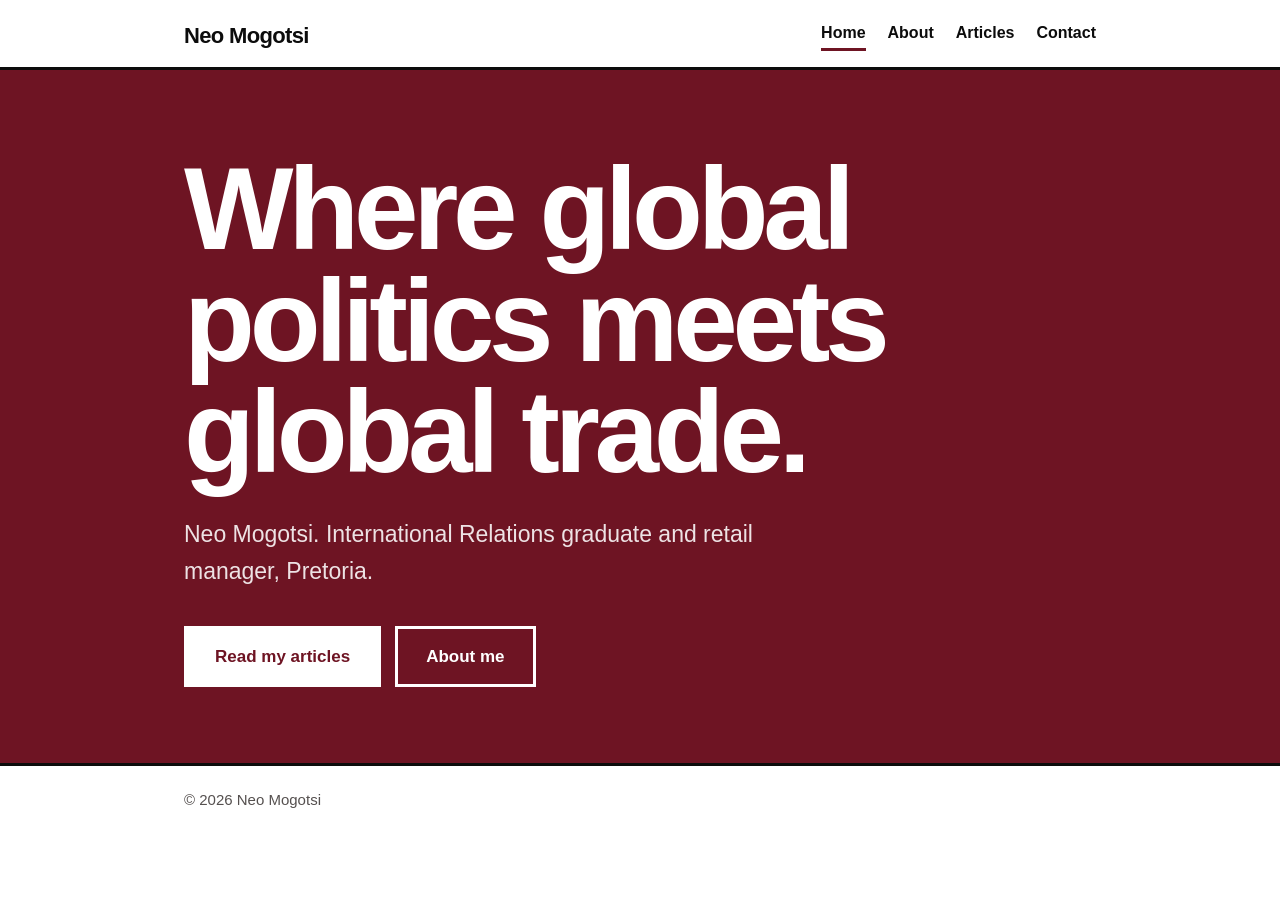
<file: index.html>
<!DOCTYPE html>
<html lang="en">
<head>
<meta charset="utf-8">
<meta name="viewport" content="width=device-width, initial-scale=1, viewport-fit=cover">
<title>Neo Mogotsi | Where global politics meets global trade</title>
<meta name="description" content="Neo Mogotsi: International Relations graduate and retail manager in Pretoria, writing on global politics and trade.">
<link rel="stylesheet" href="style.css">
</head>
<body>
<header><div class="wrap">
<a class="logo" href="index.html">Neo Mogotsi</a>
<nav><a href="index.html" class="on" aria-current="page">Home</a><a href="about.html">About</a><a href="articles.html">Articles</a><a href="contact.html">Contact</a></nav>
</div></header>
<main>
<section class="hero"><div class="wrap">
<h1>Where global politics meets global trade.</h1>
<p class="sub">Neo Mogotsi. International Relations graduate and retail manager, Pretoria.</p>
<div class="btns"><a class="btn fill" href="articles.html">Read my articles</a><a class="btn line" href="about.html">About me</a></div>
</div></section>
</main>
<footer><div class="wrap">© 2026 Neo Mogotsi</div></footer>
</body>
</html>
</file>
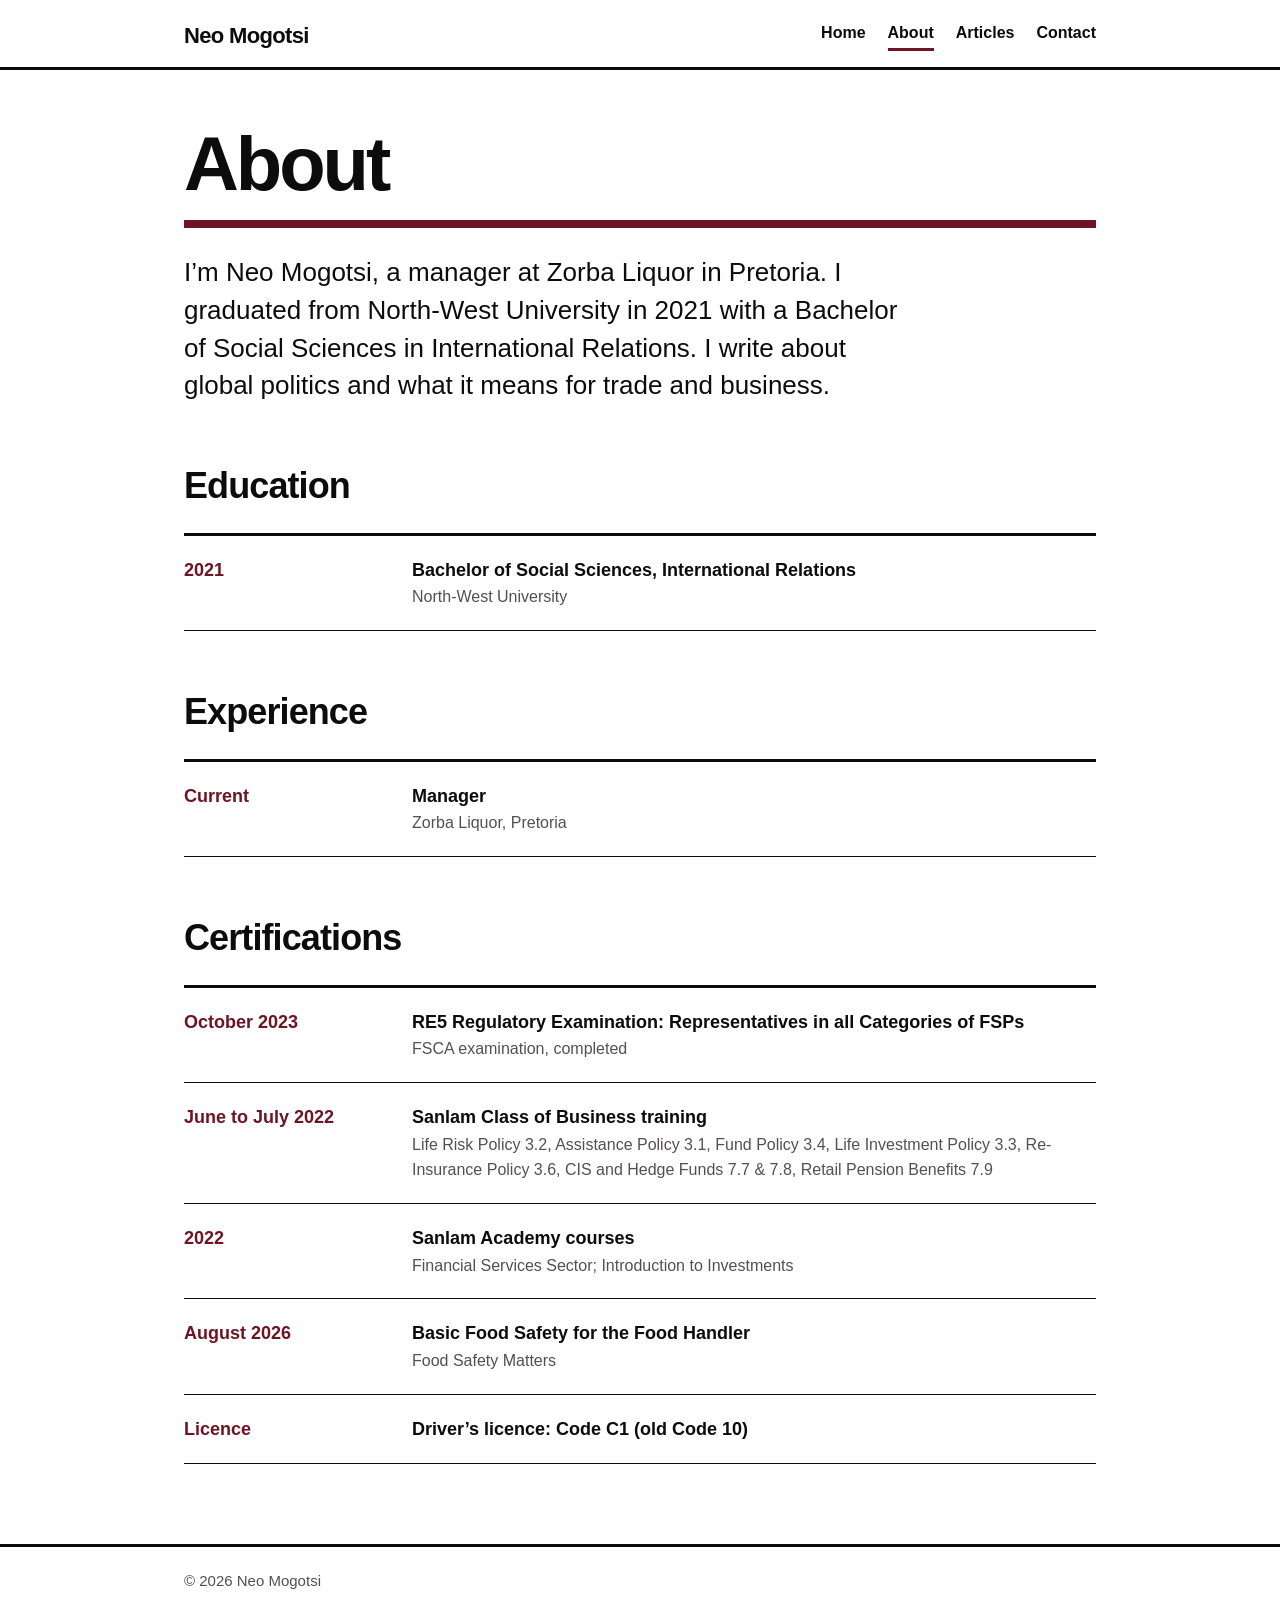
<file: about.html>
<!DOCTYPE html>
<html lang="en">
<head>
<meta charset="utf-8">
<meta name="viewport" content="width=device-width, initial-scale=1, viewport-fit=cover">
<title>About | Neo Mogotsi</title>
<meta name="description" content="Neo Mogotsi: International Relations graduate and retail manager in Pretoria, writing on global politics and trade.">
<link rel="stylesheet" href="style.css">
</head>
<body>
<header><div class="wrap">
<a class="logo" href="index.html">Neo Mogotsi</a>
<nav><a href="index.html">Home</a><a href="about.html" class="on" aria-current="page">About</a><a href="articles.html">Articles</a><a href="contact.html">Contact</a></nav>
</div></header>
<main class="page"><div class="wrap">
<h1 class="title">About</h1>
<!-- PHOTO: add an image here when ready, e.g. <img src="neo.jpg" alt="Neo Mogotsi" style="max-width:320px;width:100%"> -->
<p class="lead">I’m Neo Mogotsi, a manager at Zorba Liquor in Pretoria. I graduated from North-West University in 2021 with a Bachelor of Social Sciences in International Relations. I write about global politics and what it means for trade and business.</p>
<h2>Education</h2>
<div class="rows">
<div class="row"><div class="k">2021</div><div class="v"><strong>Bachelor of Social Sciences, International Relations</strong><span>North-West University</span></div></div>
</div>
<h2>Experience</h2>
<div class="rows">
<div class="row"><div class="k">Current</div><div class="v"><strong>Manager</strong><span>Zorba Liquor, Pretoria</span></div></div>
</div>
<h2>Certifications</h2>
<div class="rows">
<div class="row"><div class="k">October 2023</div><div class="v"><strong>RE5 Regulatory Examination: Representatives in all Categories of FSPs</strong><span>FSCA examination, completed</span></div></div>
<div class="row"><div class="k">June to July 2022</div><div class="v"><strong>Sanlam Class of Business training</strong><span>Life Risk Policy 3.2, Assistance Policy 3.1, Fund Policy 3.4, Life Investment Policy 3.3, Re-Insurance Policy 3.6, CIS and Hedge Funds 7.7 &amp; 7.8, Retail Pension Benefits 7.9</span></div></div>
<div class="row"><div class="k">2022</div><div class="v"><strong>Sanlam Academy courses</strong><span>Financial Services Sector; Introduction to Investments</span></div></div>
<div class="row"><div class="k">August 2026</div><div class="v"><strong>Basic Food Safety for the Food Handler</strong><span>Food Safety Matters</span></div></div>
<div class="row"><div class="k">Licence</div><div class="v"><strong>Driver’s licence: Code C1 (old Code 10)</strong></div></div>
</div>
</div></main>
<footer><div class="wrap">© 2026 Neo Mogotsi</div></footer>
</body>
</html>
</file>
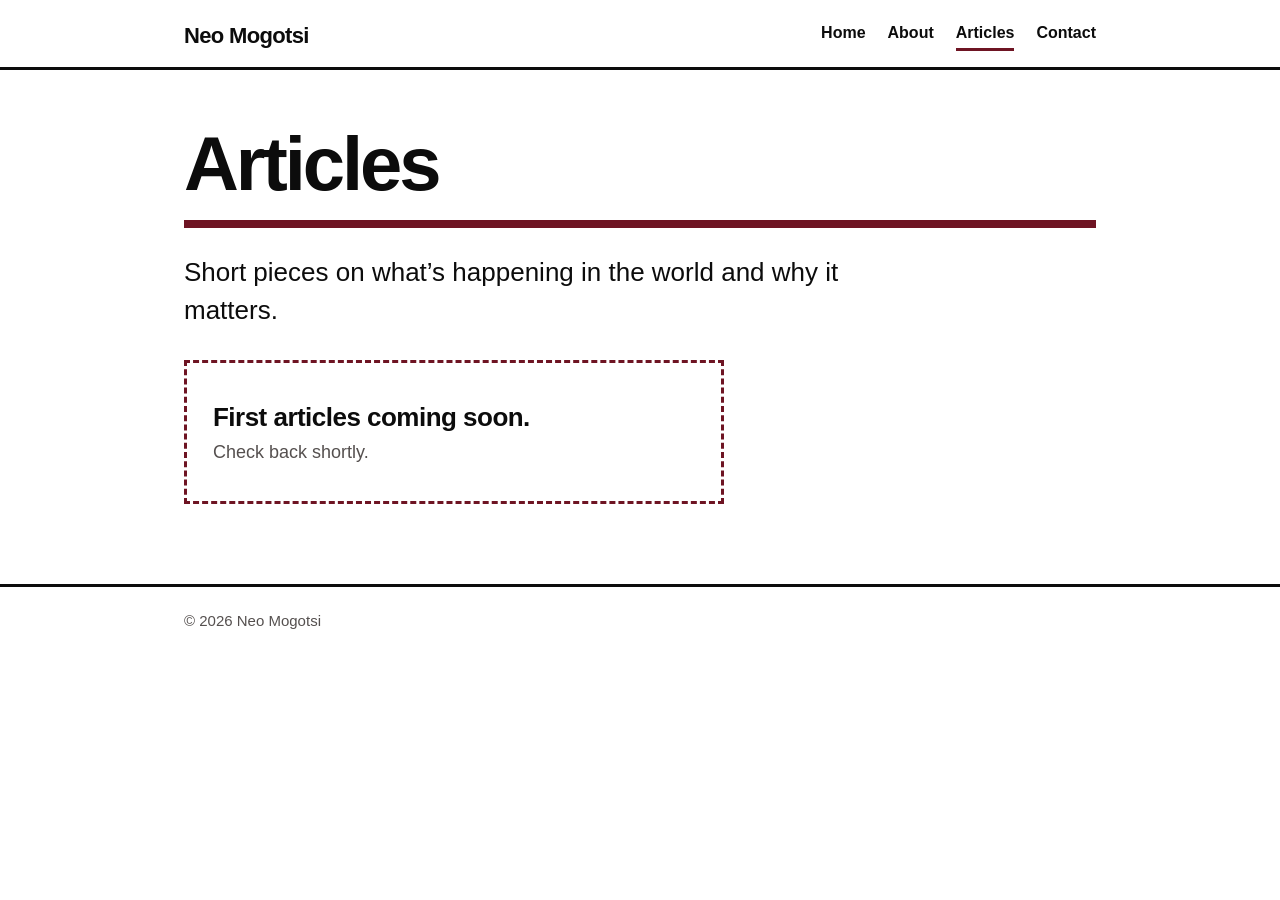
<file: articles.html>
<!DOCTYPE html>
<html lang="en">
<head>
<meta charset="utf-8">
<meta name="viewport" content="width=device-width, initial-scale=1, viewport-fit=cover">
<title>Articles | Neo Mogotsi</title>
<meta name="description" content="Neo Mogotsi: International Relations graduate and retail manager in Pretoria, writing on global politics and trade.">
<link rel="stylesheet" href="style.css">
</head>
<body>
<header><div class="wrap">
<a class="logo" href="index.html">Neo Mogotsi</a>
<nav><a href="index.html">Home</a><a href="about.html">About</a><a href="articles.html" class="on" aria-current="page">Articles</a><a href="contact.html">Contact</a></nav>
</div></header>
<main class="page"><div class="wrap">
<h1 class="title">Articles</h1>
<p class="lead">Short pieces on what’s happening in the world and why it matters.</p>
<div class="soon"><strong>First articles coming soon.</strong><span>Check back shortly.</span></div>
</div></main>
<footer><div class="wrap">© 2026 Neo Mogotsi</div></footer>
</body>
</html>
</file>
<file: style.css>
:root{--bg:#ffffff;--text:#0c0c0c;--muted:#55504f;--accent:#6E1423;--line:#0c0c0c;color-scheme:light;box-sizing:border-box;padding-top:env(safe-area-inset-top,0px);padding-bottom:env(safe-area-inset-bottom,0px)}
@media (prefers-color-scheme:dark){:root:not([data-theme="light"]){--bg:#0e0e0e;--text:#f6f3f1;--muted:#b3acaa;--accent:#d9667f;--line:#f6f3f1;color-scheme:dark}}
:root[data-theme="dark"]{--bg:#0e0e0e;--text:#f6f3f1;--muted:#b3acaa;--accent:#d9667f;--line:#f6f3f1;color-scheme:dark}
html{scroll-padding-top:env(safe-area-inset-top,0px)}
*{box-sizing:border-box}
body{margin:0;background:var(--bg);color:var(--text);font:18px/1.6 "Helvetica Neue",Helvetica,Arial,sans-serif}
.wrap{max-width:960px;margin:0 auto;padding:0 24px}
a:focus-visible,.btn:focus-visible{outline:3px solid var(--accent);outline-offset:3px}
header{border-bottom:3px solid var(--line)}
header .wrap{display:flex;justify-content:space-between;align-items:center;gap:12px 24px;flex-wrap:wrap;padding-top:18px;padding-bottom:14px}
.logo{font-weight:900;letter-spacing:-.03em;font-size:22px;text-decoration:none;color:var(--text)}
nav{display:flex;gap:22px;flex-wrap:wrap;font-weight:700;font-size:16px}
nav a{color:var(--text);text-decoration:none;padding-bottom:2px;border-bottom:3px solid transparent}
nav a:hover,nav a.on{border-bottom-color:var(--accent)}
.hero{background:#6E1423;color:#ffffff;padding:84px 0 76px}
.hero h1{font-weight:900;letter-spacing:-.045em;line-height:.96;font-size:clamp(46px,12.5vw,116px);margin:0 0 28px;max-width:10.5em}
.hero .sub{font-size:clamp(18px,3vw,23px);max-width:28em;color:rgba(255,255,255,.88);margin:0 0 36px}
.btns{display:flex;gap:14px;flex-wrap:wrap}
.btn{display:inline-block;font-weight:800;font-size:17px;text-decoration:none;padding:14px 28px;border:3px solid #fff}
.btn.fill{background:#fff;color:#6E1423}
.btn.line{color:#fff}
.btn:hover{transform:translate(-2px,-2px);box-shadow:4px 4px 0 rgba(0,0,0,.55)}
.page{padding:56px 0 80px}
h1.title{font-weight:900;letter-spacing:-.04em;line-height:1;font-size:clamp(40px,9vw,76px);margin:0 0 26px;padding-bottom:18px;border-bottom:8px solid var(--accent)}
h2{font-weight:900;letter-spacing:-.025em;font-size:clamp(26px,5vw,36px);margin:52px 0 0}
.lead{font-size:clamp(20px,3.2vw,26px);line-height:1.45;max-width:28em;font-weight:500;margin:0}
.rows{border-top:3px solid var(--line);margin-top:18px}
.row{display:grid;grid-template-columns:200px 1fr;gap:6px 28px;padding:20px 0;border-bottom:1px solid var(--line)}
.row .k{font-weight:800;color:var(--accent)}
.row .v strong{font-weight:800}
.row .v span{display:block;color:var(--muted);font-size:16px}
.soon{border:3px dashed var(--accent);padding:34px 26px;margin-top:30px;max-width:30em}
.soon strong{font-weight:900;font-size:26px;display:block;letter-spacing:-.02em}
.soon span{color:var(--muted)}
.rows a{color:var(--text);font-weight:800;text-decoration:none;border-bottom:3px solid var(--accent)}
.rows a:hover{color:var(--accent)}
footer{border-top:3px solid var(--line);padding:22px 0 30px;font-size:15px;color:var(--muted)}
@media (max-width:600px){.row{grid-template-columns:1fr}.hero{padding:56px 0 52px}}
</file>
